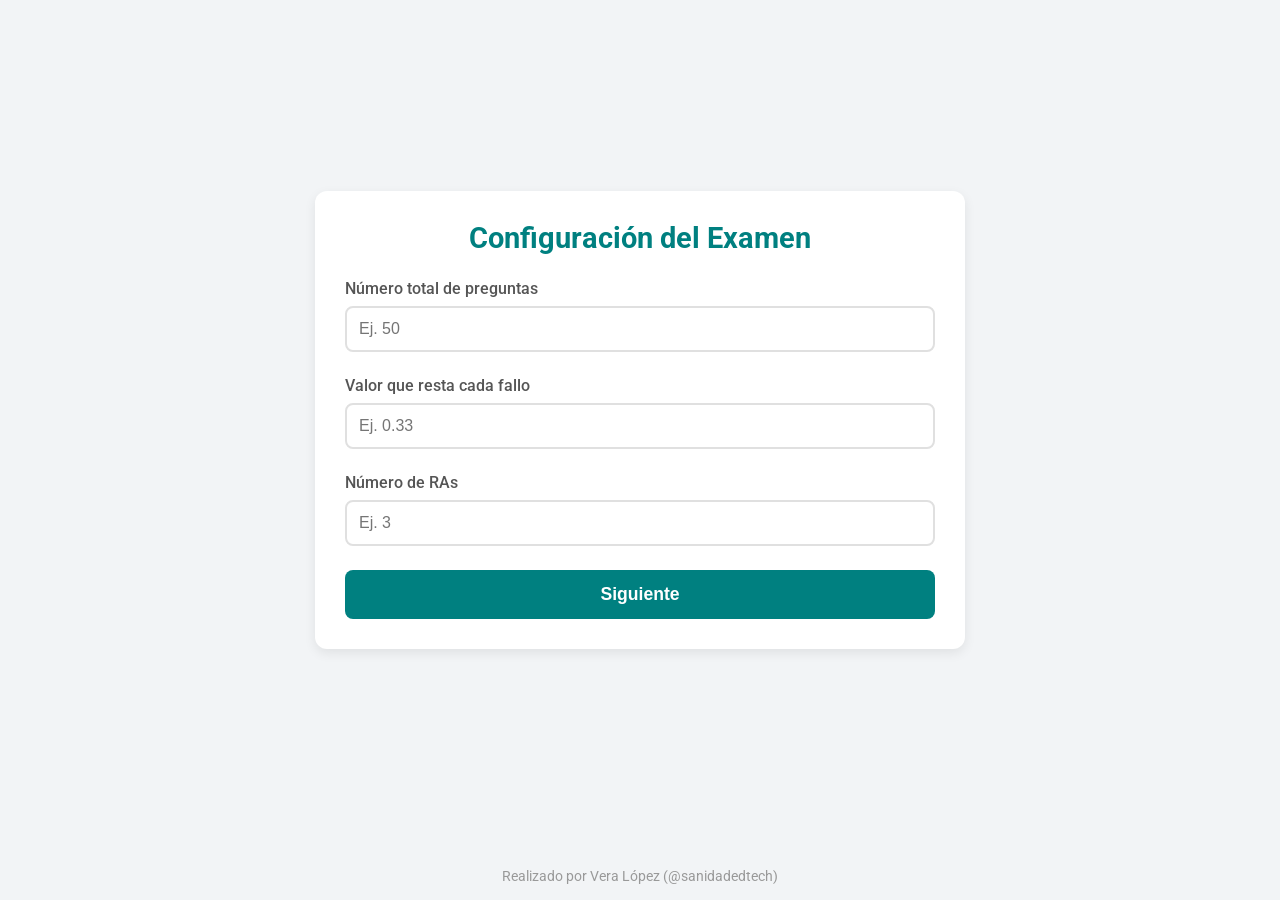
<file: index.html>
<!DOCTYPE html>
<html lang="es">

<head>
    <meta charset="UTF-8">
    <meta name="viewport" content="width=device-width, initial-scale=1.0">
    <title>Calculadora de Notas | Resultados de Aprendizaje</title>
    <!-- Fonts -->
<style>
        :root {
            --color-bg: #F2F4F6;
            --color-card: #FFFFFF;
            --color-teal: #008080;
            --color-teal-dark: #006666;
            --color-text: #333333;
            --color-error: #D32F2F;
            --shadow-soft: 0 4px 12px rgba(0, 0, 0, 0.08);
            --radius: 12px;
            --font-main: 'Segoe UI', 'Roboto', 'Helvetica Neue', sans-serif;
        }

        * {
            box-sizing: border-box;
            margin: 0;
            padding: 0;
        }

        body {
            background-color: var(--color-bg);
            font-family: var(--font-main);
            color: var(--color-text);
            display: flex;
            flex-direction: column;
            min-height: 100vh;
            justify-content: center;
            align-items: center;
            padding: 20px;
        }

        .container {
            width: 100%;
            max-width: 650px;
            margin-bottom: 60px;
            /* Space for footer */
        }

        .card {
            background-color: var(--color-card);
            border-radius: var(--radius);
            box-shadow: var(--shadow-soft);
            padding: 30px;
            overflow: hidden;
            animation: fadeIn 0.4s ease-out;
        }

        @keyframes fadeIn {
            from {
                opacity: 0;
                transform: translateY(10px);
            }

            to {
                opacity: 1;
                transform: translateY(0);
            }
        }

        h1,
        h2,
        h3 {
            color: var(--color-teal);
            margin-bottom: 1.5rem;
            text-align: center;
        }

        h1 {
            font-size: 1.8rem;
            font-weight: 700;
        }

        h2 {
            font-size: 1.4rem;
            font-weight: 600;
            margin-bottom: 1rem;
        }

        h4 {
            color: var(--color-text);
            margin-bottom: 0.5rem;
            font-weight: 600;
        }

        .form-group {
            margin-bottom: 1.5rem;
        }

        label {
            display: block;
            margin-bottom: 0.5rem;
            font-weight: 500;
            color: #555;
        }

        input[type="number"] {
            width: 100%;
            padding: 12px;
            border: 2px solid #e0e0e0;
            border-radius: 8px;
            font-size: 1rem;
            transition: border-color 0.3s;
        }

        input[type="number"]:focus {
            outline: none;
            border-color: var(--color-teal);
        }

        .btn {
            display: block;
            width: 100%;
            background-color: var(--color-teal);
            color: white;
            border: none;
            padding: 14px;
            border-radius: 8px;
            font-size: 1.1rem;
            font-weight: 600;
            cursor: pointer;
            transition: background-color 0.3s, transform 0.1s;
        }

        .btn:hover {
            background-color: var(--color-teal-dark);
        }

        .btn:active {
            transform: scale(0.98);
        }

        .btn-secondary {
            background-color: #9E9E9E;
            margin-top: 10px;
        }

        .btn-secondary:hover {
            background-color: #757575;
        }

        .error-msg {
            color: var(--color-error);
            font-size: 0.9rem;
            margin-top: 0.5rem;
            display: none;
            text-align: center;
        }

        /* Dynamic Inputs Grid */
        .ra-inputs-grid {
            display: grid;
            gap: 15px;
            margin-bottom: 20px;
        }

        .ra-input-item {
            background: #FAFAFA;
            padding: 15px;
            border-radius: 8px;
            border: 1px solid #EEEEEE;
        }

        .ra-title {
            color: var(--color-teal);
            font-weight: bold;
            margin-bottom: 10px;
            border-bottom: 1px solid #eee;
            padding-bottom: 5px;
        }

        .row {
            display: flex;
            gap: 10px;
        }

        .col {
            flex: 1;
        }

        /* Results table styles */
        .results-box {
            text-align: center;
        }

        .final-grade {
            font-size: 3rem;
            font-weight: 800;
            color: var(--color-teal);
            margin: 20px 0;
        }

        .grade-label {
            font-size: 1.2rem;
            color: #666;
        }

        .breakdown-table {
            width: 100%;
            border-collapse: collapse;
            margin-top: 20px;
            font-size: 0.95rem;
        }

        .breakdown-table th,
        .breakdown-table td {
            padding: 10px;
            text-align: left;
            border-bottom: 1px solid #eee;
        }

        .breakdown-table th {
            color: var(--color-teal);
            font-weight: 600;
        }

        .breakdown-table td.num {
            text-align: right;
        }

        footer {
            position: fixed;
            bottom: 0;
            width: 100%;
            background-color: transparent;
            text-align: center;
            padding: 15px;
            color: #999;
            font-size: 0.9rem;
            pointer-events: none;
            /* Let clicks pass through if overlapping functionality */
        }

        .hidden {
            display: none;
        }
    </style>
<link rel="stylesheet" href="fonts/fonts.css">
</head>

<body>

    <div class="container">
        <!-- STEP 1: Global Config -->
        <div id="step-1" class="card">
            <h1>Configuración del Examen</h1>
            <div class="form-group">
                <label for="totalQuestions">Número total de preguntas</label>
                <input type="number" id="totalQuestions" placeholder="Ej. 50" min="1">
            </div>
            <div class="form-group">
                <label for="penaltyValue">Valor que resta cada fallo</label>
                <input type="number" id="penaltyValue" placeholder="Ej. 0.33" step="0.01" min="0">
            </div>
            <div class="form-group">
                <label for="totalRAs">Número de RAs</label>
                <input type="number" id="totalRAs" placeholder="Ej. 3" min="1">
            </div>
            <p id="error-step-1" class="error-msg"></p>
            <button class="btn" onclick="goToStep2()">Siguiente</button>
        </div>

        <!-- STEP 2: Questions per RA -->
        <div id="step-2" class="card hidden">
            <h2>Asignación de Preguntas por RA</h2>
            <p style="text-align:center; color:#666; margin-bottom:15px">
                Total a asignar: <strong id="target-questions">0</strong>
            </p>
            <div id="ra-questions-container" class="ra-inputs-grid">
                <!-- Generated by JS -->
            </div>
            <p id="error-step-2" class="error-msg"></p>
            <button class="btn" onclick="goToStep3()">Siguiente</button>
            <button class="btn btn-secondary" onclick="resetToStep1()">Atrás</button>
        </div>

        <!-- STEP 3: Grading -->
        <div id="step-3" class="card hidden">
            <h2>Introducción de Notas</h2>
            <div id="ra-grading-container" class="ra-inputs-grid">
                <!-- Generated by JS -->
            </div>
            <p id="error-step-3" class="error-msg"></p>
            <button class="btn" onclick="calculateFinalGrade()">Calcular Nota Final</button>
            <button class="btn btn-secondary" onclick="backToStep2()">Atrás</button>
        </div>

        <!-- RESULTS -->
        <div id="results" class="card hidden">
            <h2>Resultados Finales</h2>
            <div class="results-box">
                <div class="grade-label">Nota Final</div>
                <div id="final-score-display" class="final-grade">0.00</div>
            </div>

            <table class="breakdown-table">
                <thead>
                    <tr>
                        <th>RA</th>
                        <th class="num">Neto</th>
                        <th class="num">Nota (0-10)</th>
                        <th class="num">Ponderada</th>
                    </tr>
                </thead>
                <tbody id="results-body">
                    <!-- Results here -->
                </tbody>
            </table>

            <br>
            <button class="btn" onclick="resetGrading()">Calcular Nuevo Alumno</button>
            <button class="btn btn-secondary" onclick="fullReset()">Nueva Configuración</button>
        </div>
    </div>

    <footer>
        Realizado por Vera López (@sanidadedtech)
    </footer>

    <script>
        // State
        let config = {
            totalQuestions: 0,
            penalty: 0,
            numRAs: 0,
            raQuestions: [] // Array of numbers
        };

        // DOM Elements
        const screens = {
            step1: document.getElementById('step-1'),
            step2: document.getElementById('step-2'),
            step3: document.getElementById('step-3'),
            results: document.getElementById('results')
        };

        // Navigation Controllers
        function showScreen(screenId) {
            Object.values(screens).forEach(el => el.classList.add('hidden'));
            screens[screenId].classList.remove('hidden');
        }

        // STEP 1 LOGIC
        function goToStep2() {
            const tQ = parseInt(document.getElementById('totalQuestions').value);
            const pen = parseFloat(document.getElementById('penaltyValue').value);
            const tRA = parseInt(document.getElementById('totalRAs').value);

            if (!tQ || tQ < 1) return showError('error-step-1', 'Introduzca un número total de preguntas válido.');
            if (isNaN(pen) || pen < 0) return showError('error-step-1', 'Introduzca un valor de penalización válido.');
            if (!tRA || tRA < 1) return showError('error-step-1', 'Introduzca un número de RAs válido.');

            config.totalQuestions = tQ;
            config.penalty = pen;
            config.numRAs = tRA;

            document.getElementById('target-questions').textContent = tQ;
            renderStep2Inputs(tRA);
            hideError('error-step-1');
            showScreen('step2');
        }

        function renderStep2Inputs(count) {
            const container = document.getElementById('ra-questions-container');
            container.innerHTML = '';
            for (let i = 1; i <= count; i++) {
                container.innerHTML += `
                    <div class="ra-input-item">
                        <label>Preguntas para RA ${i}</label>
                        <input type="number" class="ra-q-input" data-index="${i}" placeholder="0" min="1">
                    </div>
                `;
            }
        }

        function resetToStep1() {
            showScreen('step1');
        }

        // STEP 2 LOGIC
        function goToStep3() {
            const inputs = document.querySelectorAll('.ra-q-input');
            let totalAssigned = 0;
            let currentRaQuestions = [];

            let allFilled = true;
            inputs.forEach(input => {
                const val = parseInt(input.value);
                if (!val || val < 0) allFilled = false;
                else {
                    totalAssigned += val;
                    currentRaQuestions.push(val);
                }
            });

            if (!allFilled) return showError('error-step-2', 'Por favor indique las preguntas para todos los RAs.');

            if (totalAssigned !== config.totalQuestions) {
                return showError('error-step-2', `La suma de preguntas (${totalAssigned}) no coincide con el total (${config.totalQuestions}).`);
            }

            config.raQuestions = currentRaQuestions;
            renderStep3Inputs();
            hideError('error-step-2');
            showScreen('step3');
        }

        function backToStep2() {
            showScreen('step2');
        }

        function renderStep3Inputs() {
            const container = document.getElementById('ra-grading-container');
            container.innerHTML = '';
            config.raQuestions.forEach((qCount, index) => {
                const raNum = index + 1;
                container.innerHTML += `
                    <div class="ra-input-item">
                        <div class="ra-title">RA ${raNum} (${qCount} pregs)</div>
                        <div class="row">
                            <div class="col">
                                <label>Aciertos</label>
                                <input type="number" class="ra-hits" data-index="${index}" placeholder="0" min="0" max="${qCount}">
                            </div>
                            <div class="col">
                                <label>Fallos</label>
                                <input type="number" class="ra-misses" data-index="${index}" placeholder="0" min="0" max="${qCount}">
                            </div>
                        </div>
                    </div>
                `;
            });
        }

        // STEP 3 & CALCULATION LOGIC
        function calculateFinalGrade() {
            const hitsInputs = document.querySelectorAll('.ra-hits');
            const missesInputs = document.querySelectorAll('.ra-misses');
            let isValid = true;
            let resultsHTML = '';
            let finalSum = 0;

            const weightPerRA = 10 / config.numRAs;

            for (let i = 0; i < config.numRAs; i++) {
                const hits = parseInt(hitsInputs[i].value) || 0;
                const misses = parseInt(missesInputs[i].value) || 0;
                const totalQ = config.raQuestions[i];

                if (hits + misses > totalQ) {
                    isValid = false;
                    showError('error-step-3', `En RA ${i + 1}, la suma de aciertos y fallos no puede superar ${totalQ}.`);
                    break;
                }
                if (hits < 0 || misses < 0) {
                    isValid = false; break;
                }

                // Calculation
                // Puntuación_Neta_RA = Aciertos - (Fallos * Valor_Resta)
                const netScore = hits - (misses * config.penalty);

                // Nota_RA = (Puntuación_Neta_RA / Preguntas_Totales_Del_RA) * Peso_Por_RA
                // Clamped to 0 if negative
                let raGradeWeighted = (netScore / totalQ) * weightPerRA;
                if (raGradeWeighted < 0) raGradeWeighted = 0;

                // Also calculate normalized 0-10 grade for display purposes
                // If netScore is negative, raw grade is 0. 
                // Max possible score for this RA is weightPerRA.
                // Scaled to 10: (raGradeWeighted / weightPerRA) * 10 
                let raGradeScaled = (raGradeWeighted / weightPerRA) * 10;
                if (raGradeScaled < 0) raGradeScaled = 0;

                finalSum += raGradeWeighted;

                resultsHTML += `
                    <tr>
                        <td>RA ${i + 1}</td>
                        <td class="num">${netScore.toFixed(2)}</td>
                        <td class="num">${raGradeScaled.toFixed(2)}</td>
                        <td class="num"><strong>${raGradeWeighted.toFixed(2)}</strong></td>
                    </tr>
                `;
            }

            if (!isValid) return; // Error already shown

            hideError('error-step-3');
            document.getElementById('results-body').innerHTML = resultsHTML;
            document.getElementById('final-score-display').textContent = finalSum.toFixed(2);
            showScreen('results');
        }

        function resetGrading() {
            // Clear inputs in step 3
            document.querySelectorAll('.ra-hits').forEach(i => i.value = '');
            document.querySelectorAll('.ra-misses').forEach(i => i.value = '');
            showScreen('step3');
        }

        function fullReset() {
            // Clear all state and inputs
            document.getElementById('totalQuestions').value = '';
            document.getElementById('penaltyValue').value = '';
            document.getElementById('totalRAs').value = '';
            config = { totalQuestions: 0, penalty: 0, numRAs: 0, raQuestions: [] };
            showScreen('step1');
        }

        function showError(elementId, msg) {
            const el = document.getElementById(elementId);
            el.textContent = msg;
            el.style.display = 'block';
        }

        function hideError(elementId) {
            document.getElementById(elementId).style.display = 'none';
        }

    </script>
</body>

</html>
</file>
<file: fonts/fonts.css>
/* Tipografías servidas localmente (licencia SIL OFL / Apache, ver LICENSE-*.txt) */
@font-face{font-family:'Roboto';font-style:normal;font-weight:100 900;font-display:swap;src:url('roboto-latin-wght-normal.woff2') format('woff2')}
</file>
